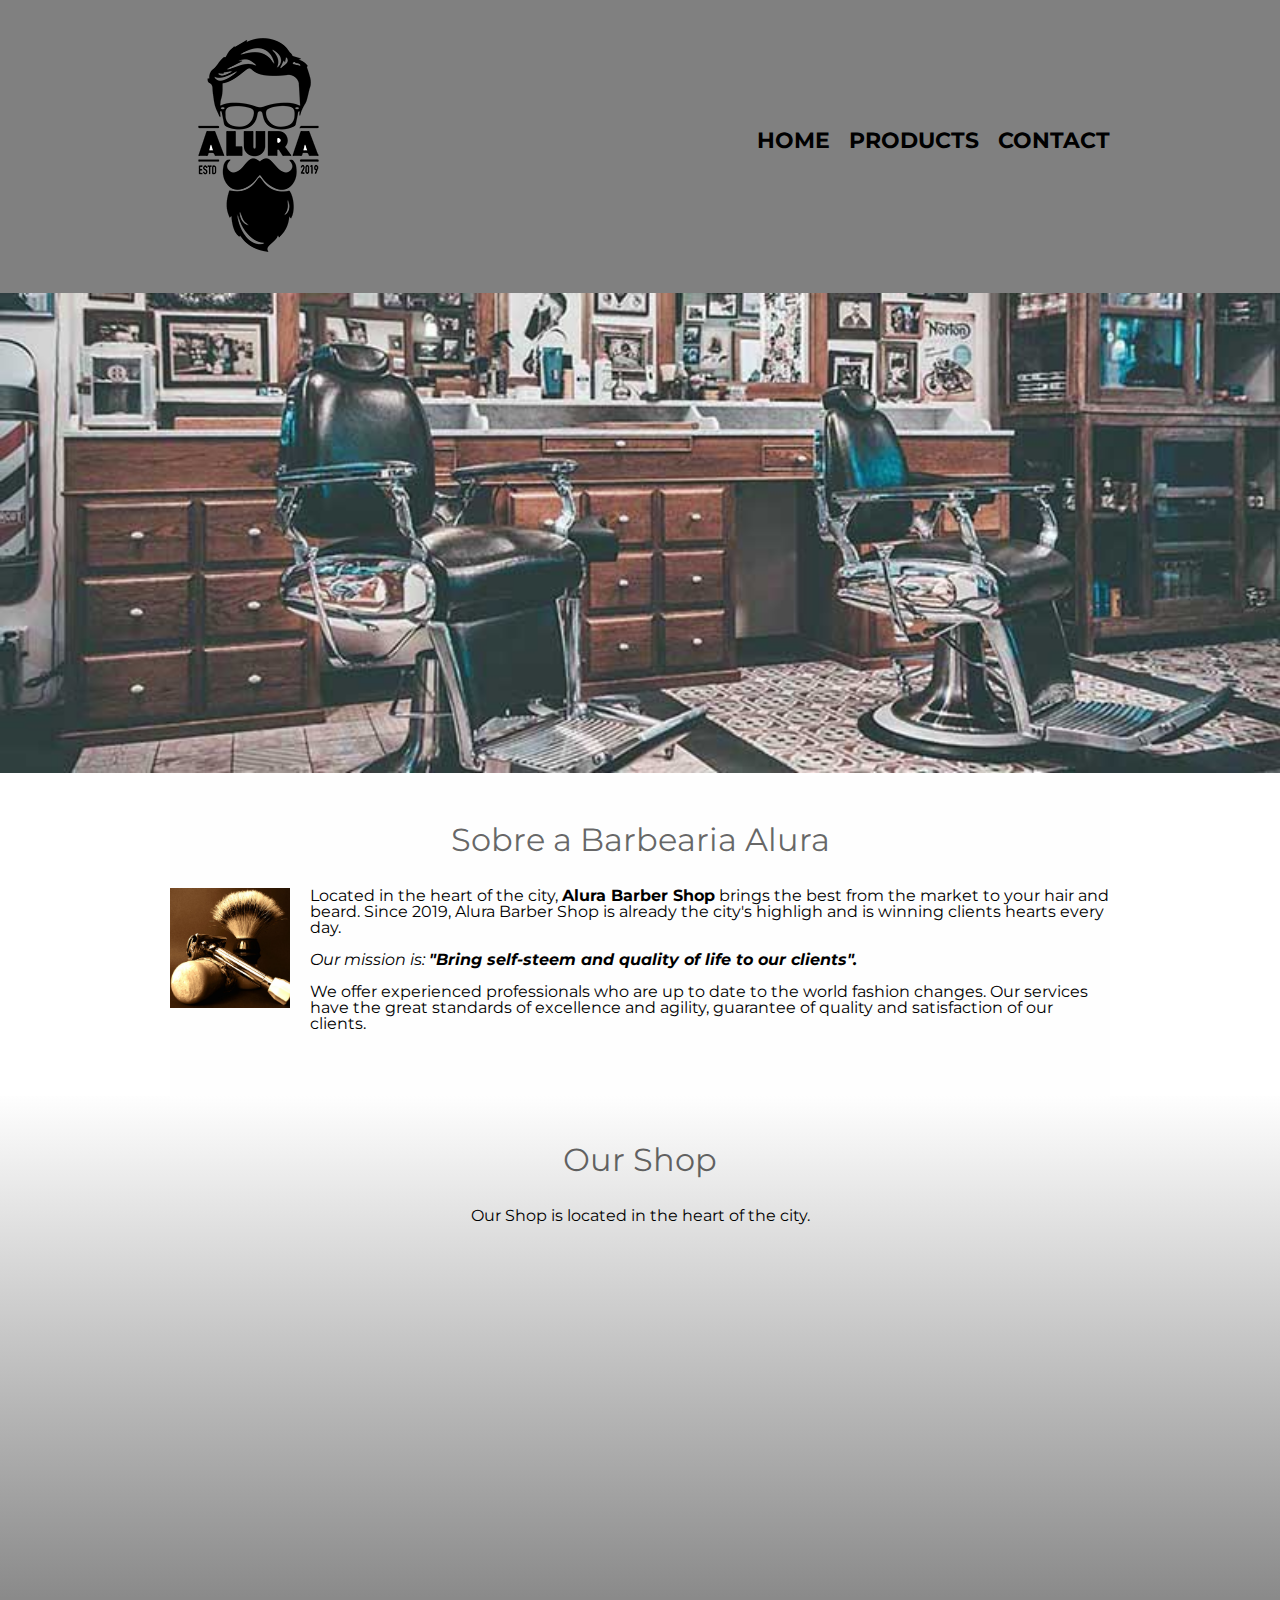
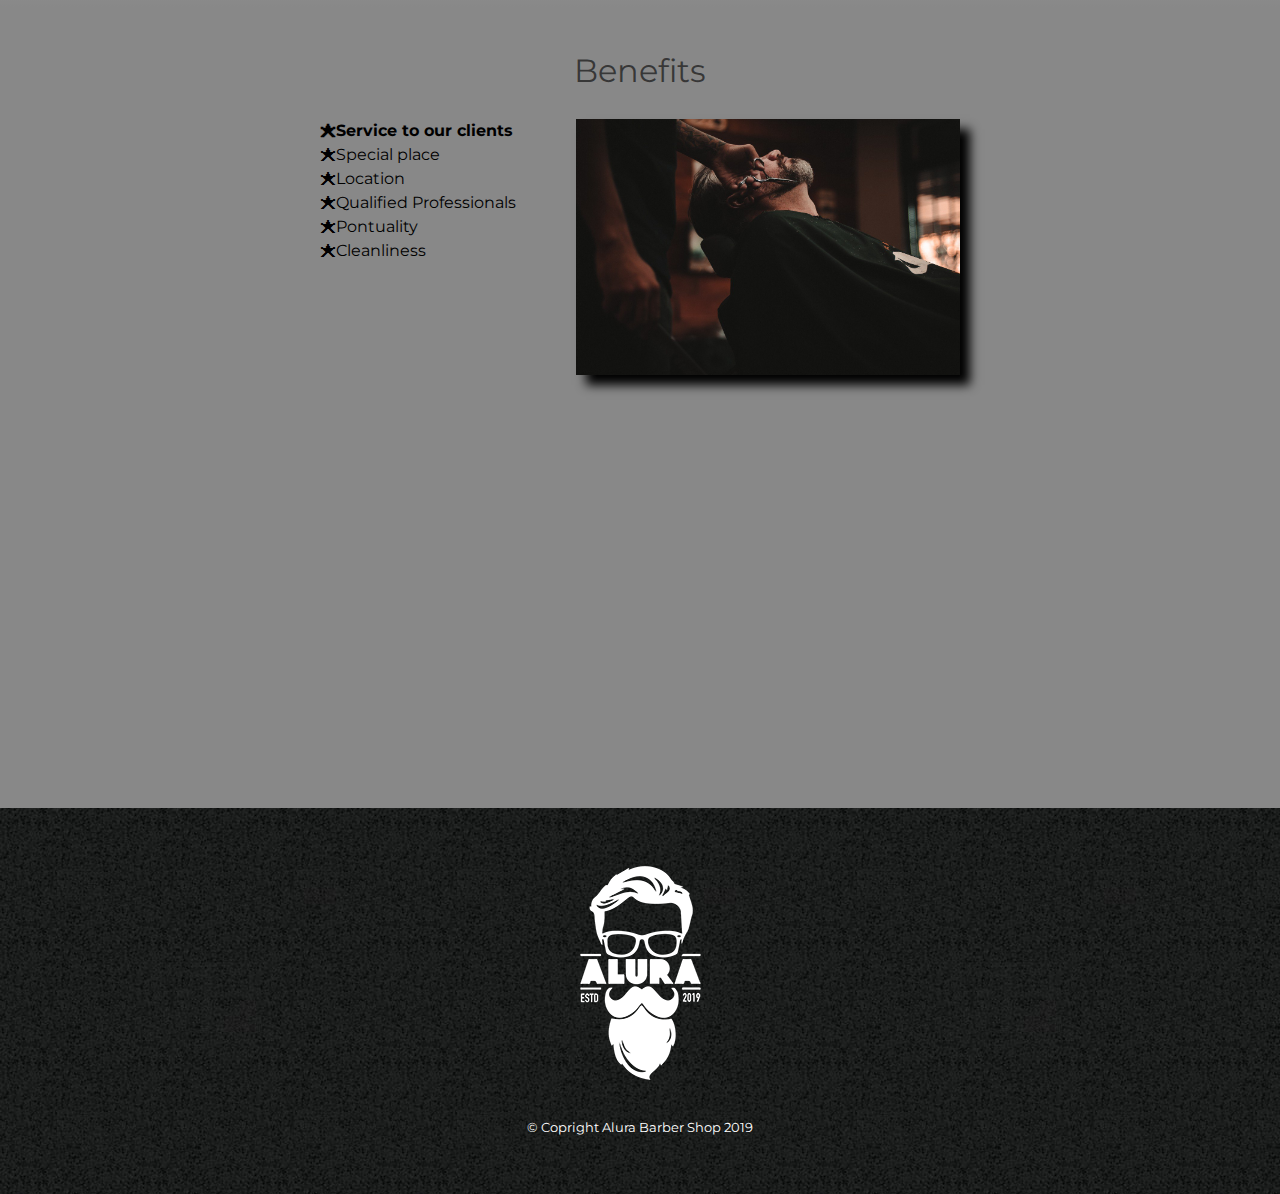
<file: alura-barber-shop/index.html>
<!DOCTYPE html>
<html lang="pt-br">

<head>
    <meta charset="UTF-8">
    <meta name="viewport" content="width=device-width">
    <title>Barbearia da Talita</title>

    <link rel="stylesheet" href="reset.css">
    <link rel="stylesheet" href="style.css">
    <link href="https://fonts.googleapis.com/css2?family=Montserrat&display=swap" rel="stylesheet">
</head>

<body>
    <header>
        <div class="box">
            <H1><img src=logo.png></H1>
            <nav>
                <ul>
                    <li><a href="index.html">home</a></li>
                    <li><a href="products.html">products</a></li>
                    <li><a href="contact.html">contact</a></li>
                </ul>
            </nav>
        </div>
    </header>

    <img class="banner" src="banner.jpg">

    <main>
        <section class="main">
            <h2 class="main-title">Sobre a Barbearia Alura</h2>

            <img src="tools.jpg" class="tools" alt="Barber tools">

            <p>Located in the heart of the city, <strong>Alura Barber Shop</strong> brings the best from the market 
                to your hair and beard. Since 2019, Alura Barber Shop is already the city's highligh and is winning 
                clients hearts every day.</p>

            <p id="mission"><em>Our mission is: <strong>"Bring self-steem and quality of life to our clients".</strong></em></p>

            <p>We offer experienced professionals who are up to date to the world fashion changes. Our services have
                the great standards of excellence and agility, guarantee of quality and satisfaction of our clients.</p>
        </section>

        <section class="map">
            <h3 class="main-title">Our Shop</h3>
            <p>Our Shop is located in the heart of the city.</p>
            <div class="map-content">
                <iframe
                    src="https://www.google.com/maps/embed?pb=!1m18!1m12!1m3!1d2883.7853695916733!2d-79.45645808463142!3d43.715009279119286!2m3!1f0!2f0!3f0!3m2!1i1024!2i768!4f13.1!3m3!1m2!1s0x882b33cf26ab1069%3A0xc4f698145e482562!2s830%20Lawrence%20Ave%20W%2C%20North%20York%2C%20ON%20M6A%200B6!5e0!3m2!1spt-BR!2sca!4v1668784553894!5m2!1spt-BR!2sca"
                    width="100%" height="300" style="border:0;" allowfullscreen="" loading="lazy"
                    referrerpolicy="no-referrer-when-downgrade"></iframe>
            </div>
        </section>

        <section class="benefits">
            <h3 class="main-title">Benefits</h3>

            <div class="content-benefits">
                <ul class="list-benefits">
                    <li class="itens">Service to our clients</li>
                    <li class="itens">Special place</li>
                    <li class="itens">Location</li>
                    <li class="itens">Qualified Professionals</li>
                    <li class="itens">Pontuality</li>
                    <li class="itens">Cleanliness</li>
                </ul><img src="benefits.jpg" class="image-benefits">
            </div>

            <div class="video">
                <iframe width="100%" height="315" src="https://www.youtube.com/embed/wcVVXUV0YUY"
                    title="YouTube video player" frameborder="0"
                    allow="accelerometer; autoplay; clipboard-write; encrypted-media; gyroscope; picture-in-picture"
                    allowfullscreen></iframe>
            </div>
        </section>
    </main>

    <footer>
        <img src="white-logo.png">
        <p class="copright">&copy; Copright Alura Barber Shop 2019</p>
    </footer>

</body>

</html>
</file>
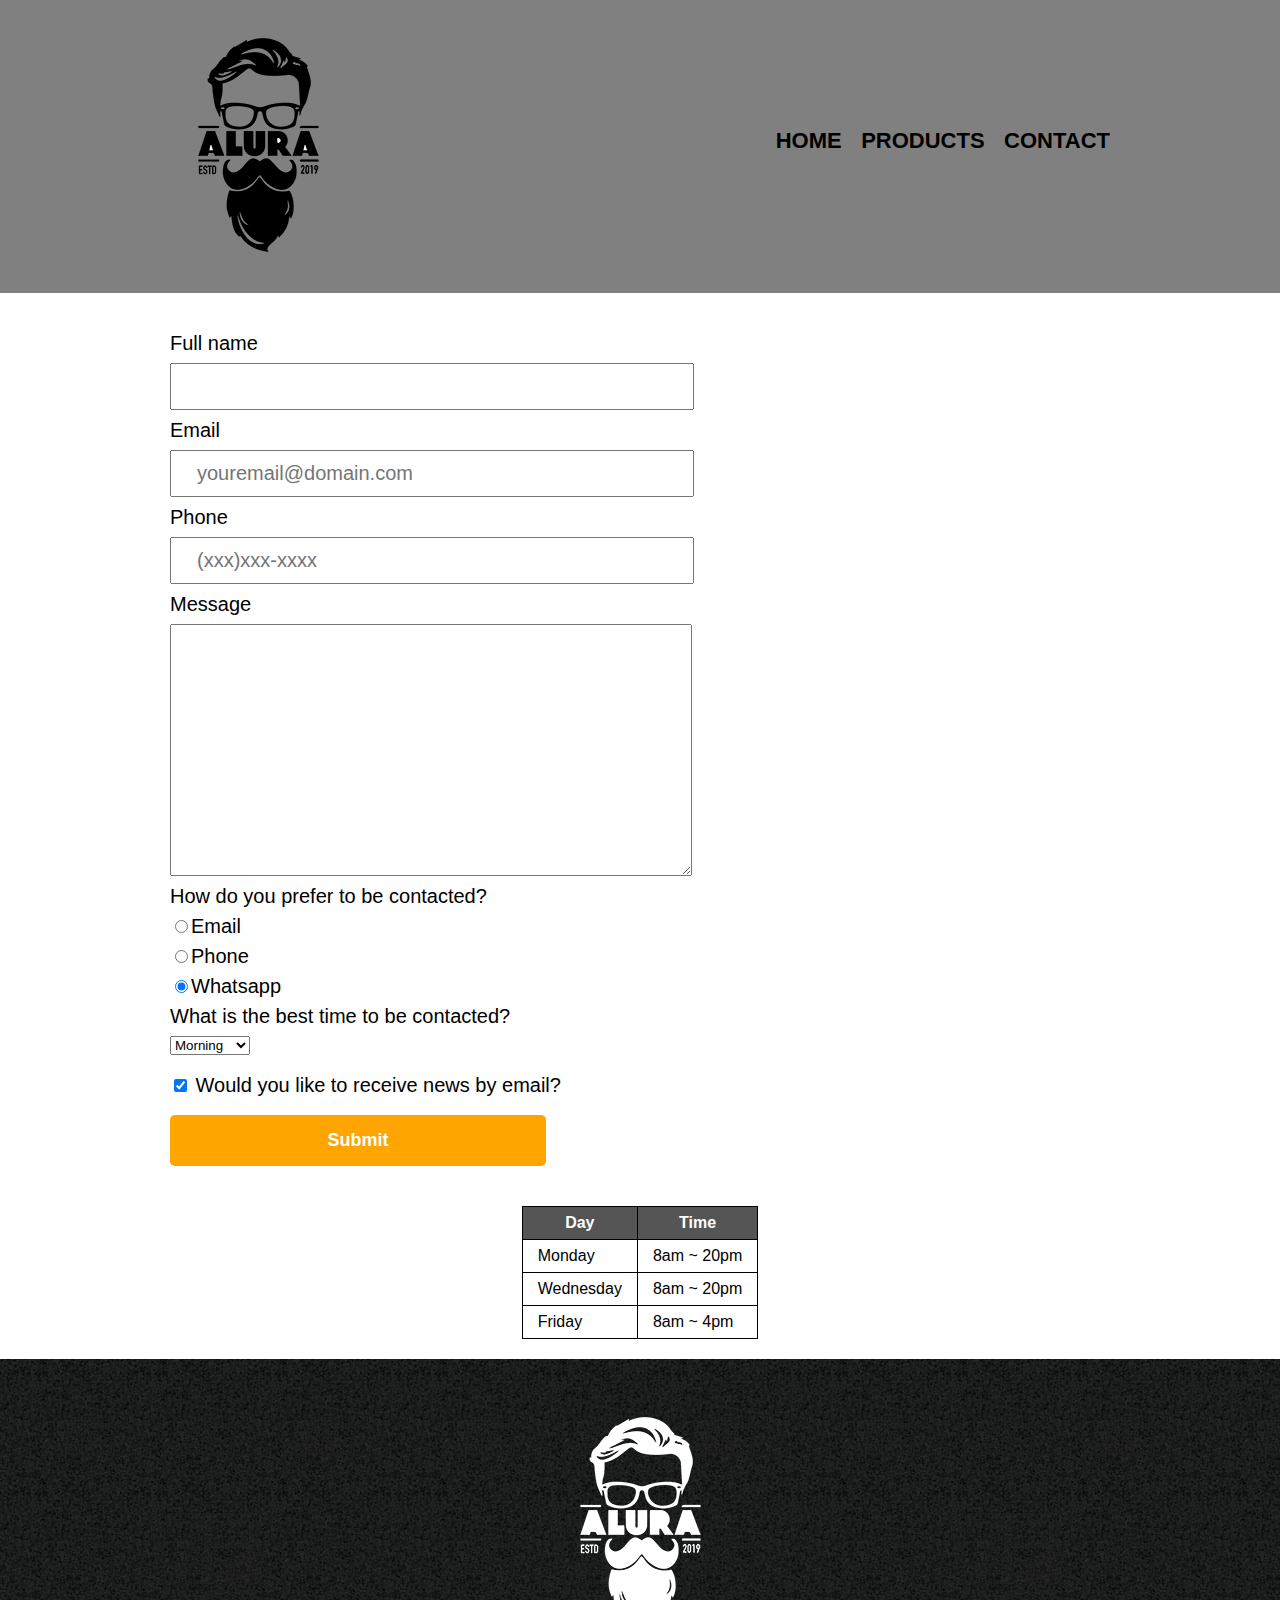
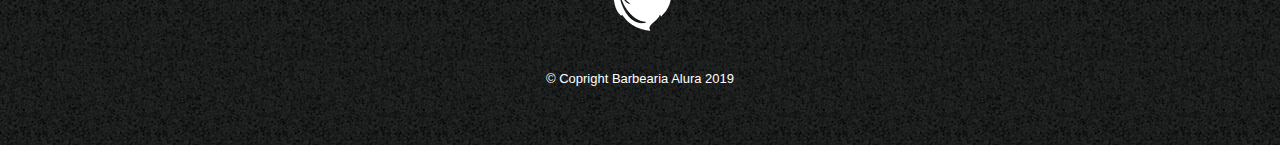
<file: alura-barber-shop/contact.html>
<!DOCTYPE html>
<html>
    <head>
        <meta charset="UTF-8">
        <meta name="viewport" content="width=device-width">
        <title>Contact - Alura Barber Shop</title>
        <link rel="stylesheet" href="reset.css">
        <link rel="stylesheet" href="style.css">
    </head>
    <body>
        <header>
            <div class="box">
                <H1><img src="logo.png" alt="Logo of Alura Barber Shop"></H1>
                
                <nav>
                <ul>
                    <li><a href="index.html">home</a></li>
                    <li><a href="products.html">products</a></li>
                    <li><a href="contact.html">contact</a></li>
                </ul>
                </nav>
            </div>
        </header>
        <Main>
            <form>
                <label for="fullName">Full name</label>
                <input type="text" id="fullName" class="input-standard" required>

                <label for="email">Email</label>
                <input type="email" id="email" class="input-standard" required placeholder="youremail@domain.com">

                <label for="phone">Phone</label>
                <input type="tel" id="phone" class="input-standard" required placeholder="(xxx)xxx-xxxx">

                <label for="message">Message</label>
                <textarea cols="70" rows="10" id="message" class="input-standard" required></textarea>
                
                <fieldset>
                    <legend>How do you prefer to be contacted?</legend>

                    <label for="radio-email"><input type="radio" name="contact" value="email" id="radio-email">Email</label>
                    

                    
                    <label for="radio-phone"><input type="radio" name="contact" value="phone" id="radio-phone">Phone</label>
                    

                    <label for="radio-whatsapp"><input type="radio" name="contact" value="whatsapp" id="radio-whatsapp" checked
                        >Whatsapp</label>
                    
                </fieldset>

                <fieldset>
                    <legend>What is the best time to be contacted?</legend>
                    <select>
                        <option>Morning</option>
                        <option>Afternoon</option>
                        <option>Night</option>
                    </select>
                </fieldset>
               

                <Label class="checkbox"><input type="checkbox" checked> Would you like to receive news by email?</Label>                

                <input type="submit" value="Submit" class="submit">
            </form>

            <table>
                <thead>
                    <tr>
                        <th>Day</th>
                        <th>Time</th>
                    </tr>
                </thead>
                <tbody>
                    <tr>
                        <td>Monday</td>
                        <td>8am ~ 20pm</td>
                    </tr>
                    <tr>
                        <td>Wednesday</td>
                        <td>8am ~ 20pm</td>
                    </tr>
                    <tr>
                        <td>Friday</td>
                        <td>8am ~ 4pm</td>
                    </tr>
                </tbody>
                
                
            </table>            
        </Main>

        <footer>
            <img src="white-logo.png" alt="Logo Alura Barber Shop">
            <p class="copright">&copy; Copright Barbearia Alura 2019</p>
        </footer>
    </body>
</html>
</file>
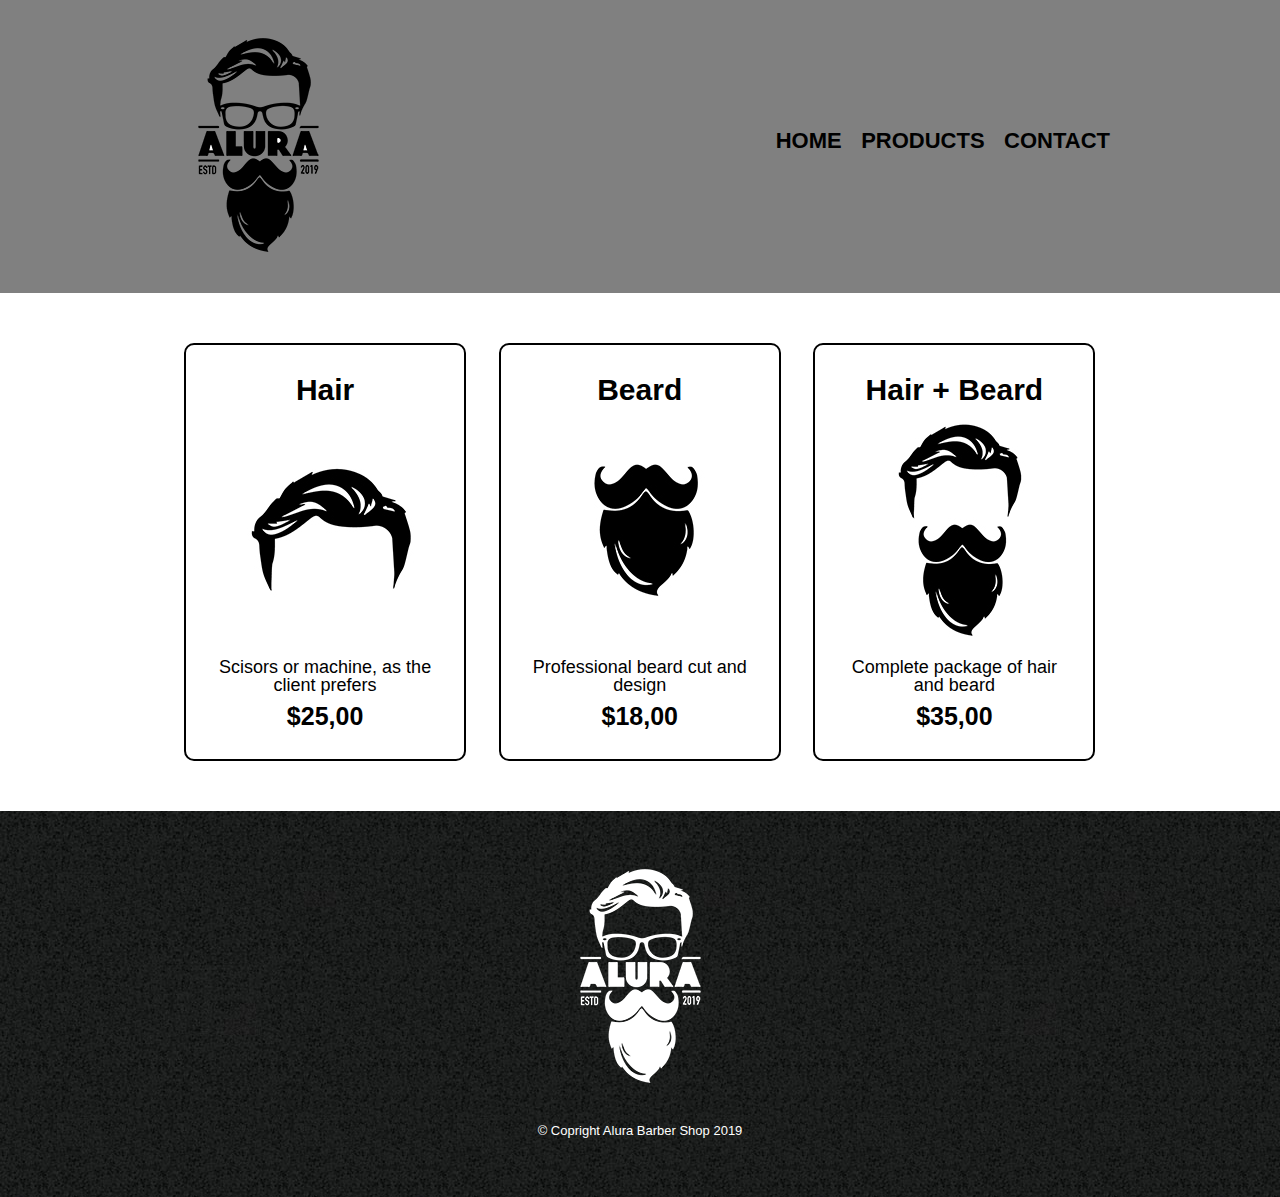
<file: alura-barber-shop/products.html>
<!DOCTYPE html>
<html>
    <head>
        <meta charset="UTF-8">
        <meta name="viewport" content="width=device-width">

        <title>Products - Alura Barber Shop</title>
        <link rel="stylesheet" href="reset.css">
        <link rel="stylesheet" href="style.css">
    </head>
    <body>
        <header>
            <div class="box">
                <H1><img src=logo.png></H1>
                
                <nav>
                <ul>
                    <li><a href="index.html">home</a></li>
                    <li><a href="products.html">products</a></li>
                    <li><a href="contact.html">contact</a></li>
                </ul>
                </nav>
            </div>
        </header>
        
        <main>
            <ul class="products">

                
                <li>
                    <h2>Hair</h2>
                    <img src="hair.jpg">
                    <p class="product-description">Scisors or machine, as the client prefers</p>
                    <p class="product-price">$25,00</p>
                </li>
                <li>
                    <h2>Beard</h2>
                    <img src="beard.jpg">
                    <p class="product-description">Professional beard cut and design</p>
                    <p class="product-price">$18,00</p>
                </li>
                <li>
                    <h2>Hair + Beard</h2>
                    <img src="hair + beard.jpg">
                    <P class="product-description">Complete package of hair and beard</P>
                    <p class="product-price">$35,00</p>
                </li> 
                
            </ul>
            
        </main>

        <footer>
            <img src="white-logo.png">
            <p class="copright">&copy; Copright Alura Barber Shop 2019</p>
        </footer>
    </body>
</html>
</file>
<file: alura-barber-shop/style.css>
body {
    font-family: 'Montserrat', sans-serif;
}

header {
    background: gray;
    padding: 20px;
}

.box {
    position:relative;
    width: 940px;
    margin: 0 auto;
}

nav {
    position:absolute;
    top: 110px;
    right: 0;
}

nav li {
    display: inline;
    margin: 0 0 0 15px;
}

nav a {
    text-transform: uppercase;
    color: #000000;
    font-weight: bold;
    font-size: 22px;
    text-decoration: none;
}

nav a:hover {
    color: #C78C19;
    text-decoration: underline;
}

.products {
    width: 940px;
    margin: 0 auto;
    padding: 50px 0;
} 

.products li {
    display: inline-block;
    text-align: center;
    width: 30%;
    vertical-align: top;
    margin: 0 1.5%;
    padding: 30px 20px;
    box-sizing: border-box;
    border: 2px solid black;
    border-radius: 10px;
}

.products li:hover {
    border-color: #C78C19;
       
}

.products li:active {
    border-color: #088C19;
}

.products li:hover H2 {
    font-size: 34px;
}

.products h2 {
    font-size: 30px;
    font-weight: bold;
}

.product-description {
    font-size: 18px;
}

.product-price {
    text-align: bottom;
    font-size: 25px;
    font-weight: bold;
    margin-top: 10px;
}

footer {
    text-align: center;
    background: url("bg.jpg");
    padding: 40px 0;
}

.copright {
    color: white;
    font-size: 13px;
    margin: 20px;
}


form {
    margin: 40px auto;
    width: 940px;   
}

form label, form legend {
    display: block;
    font-size: 20px;
    margin: 0 0 10px;
}

.input-standard {
    display: block;
    margin: 0 0 10px;
    padding: 10px 25px;
    width: 50%;
    font-size: 20px;
}

.checkbox {
    margin: 20px 0;
}

.submit {
    width: 40%;
    padding: 15px;
    background: orange;
    color: white;
    font-weight: bold;
    font-size: 18px;
    border: none;
    border-radius: 5px;
    transition: 1s all;
    cursor: pointer;
}

.submit:hover {
    background: red;
    transform: scale(1.2);
}

table {
    margin: 40px auto 20px;
}

thead {
    background: #555555;
    color: white;
    font-weight: bold;
}

td, th {
    border: 1px solid #000000;
    padding: 8px 15px;
}

/* css main page*/
.banner {
    width: 100%;
}

.main-title {
    text-align: center;
    font-size: 2em;
    margin: 0 0 1em;
    clear: left;
    color: rgba(0,0,0,0.6);
}

.main {
    padding: 3em 0;
    background-color: #FEFEFE;
    width: 940px;
    margin: 0 auto;
}

.main p {
    margin: 0 0 1em;
}

.main strong {
    font-weight: bold;
}

.main em {
    font-style: italic;
}

.tools {
    width: 120px;
    float: left;
    margin: 0 20px 20px 0;
}

.map {
    padding: 3em 0;
    background: linear-gradient(#FEFEFE,#888888);
}

.map-content {
    width: 940px;
    margin: 0 auto;

}

.map p {
    margin: 0 0 2em;
    text-align: center;
}

.benefits {
    padding: 3em 0;
    background: #888888;
        
}

.content-benefits {
    width: 640px;
    margin: 0 auto;
}

.list-benefits { 
    width: 40%;
    display: inline-block;
    vertical-align: top;
}

.itens {
    line-height: 1.5;
}

.itens:before {
    content: "🟊";
}

.itens:first-child {
    font-weight: bold;
}

.image-benefits {
    width: 60%;
    opacity: 1;
    transition: 400ms;
    box-shadow: 10px 10px 10px #000000;
}

.image-benefits:hover {
    opacity: 0.5;

}

.map {
    padding: 3em 0;
}

.map p {
    margin: 0 0 2em;
    text-align: center;
}

.video {
    width: 560px;
    margin: 2em auto;
}

@media screen and (max-width: 480px) {
    .box, .main, .content-benefits, .map-content, .video {
        width: auto;
    }

    h1 {
        text-align: center;
    }
    
    nav {
        position: static;
    }

    .list-benefits, .image-benefits {
        width: 100%;
    }

    .main, .map, .benefits {
        padding: 1em;
    }

    .title-main {
        margin: 0;
    }

    /* Products.html */
    .products {
        width: 100%;
    }

    .products li  {
        display: block;
        width: 80%;
        margin: 20px auto;
    }

    /* Contact.html */

    form {
        width: 90%;
        margin: 1em auto;
    }

    .input-standard {
        margin: 2px 0 10px;
    }
    
}
</file>
